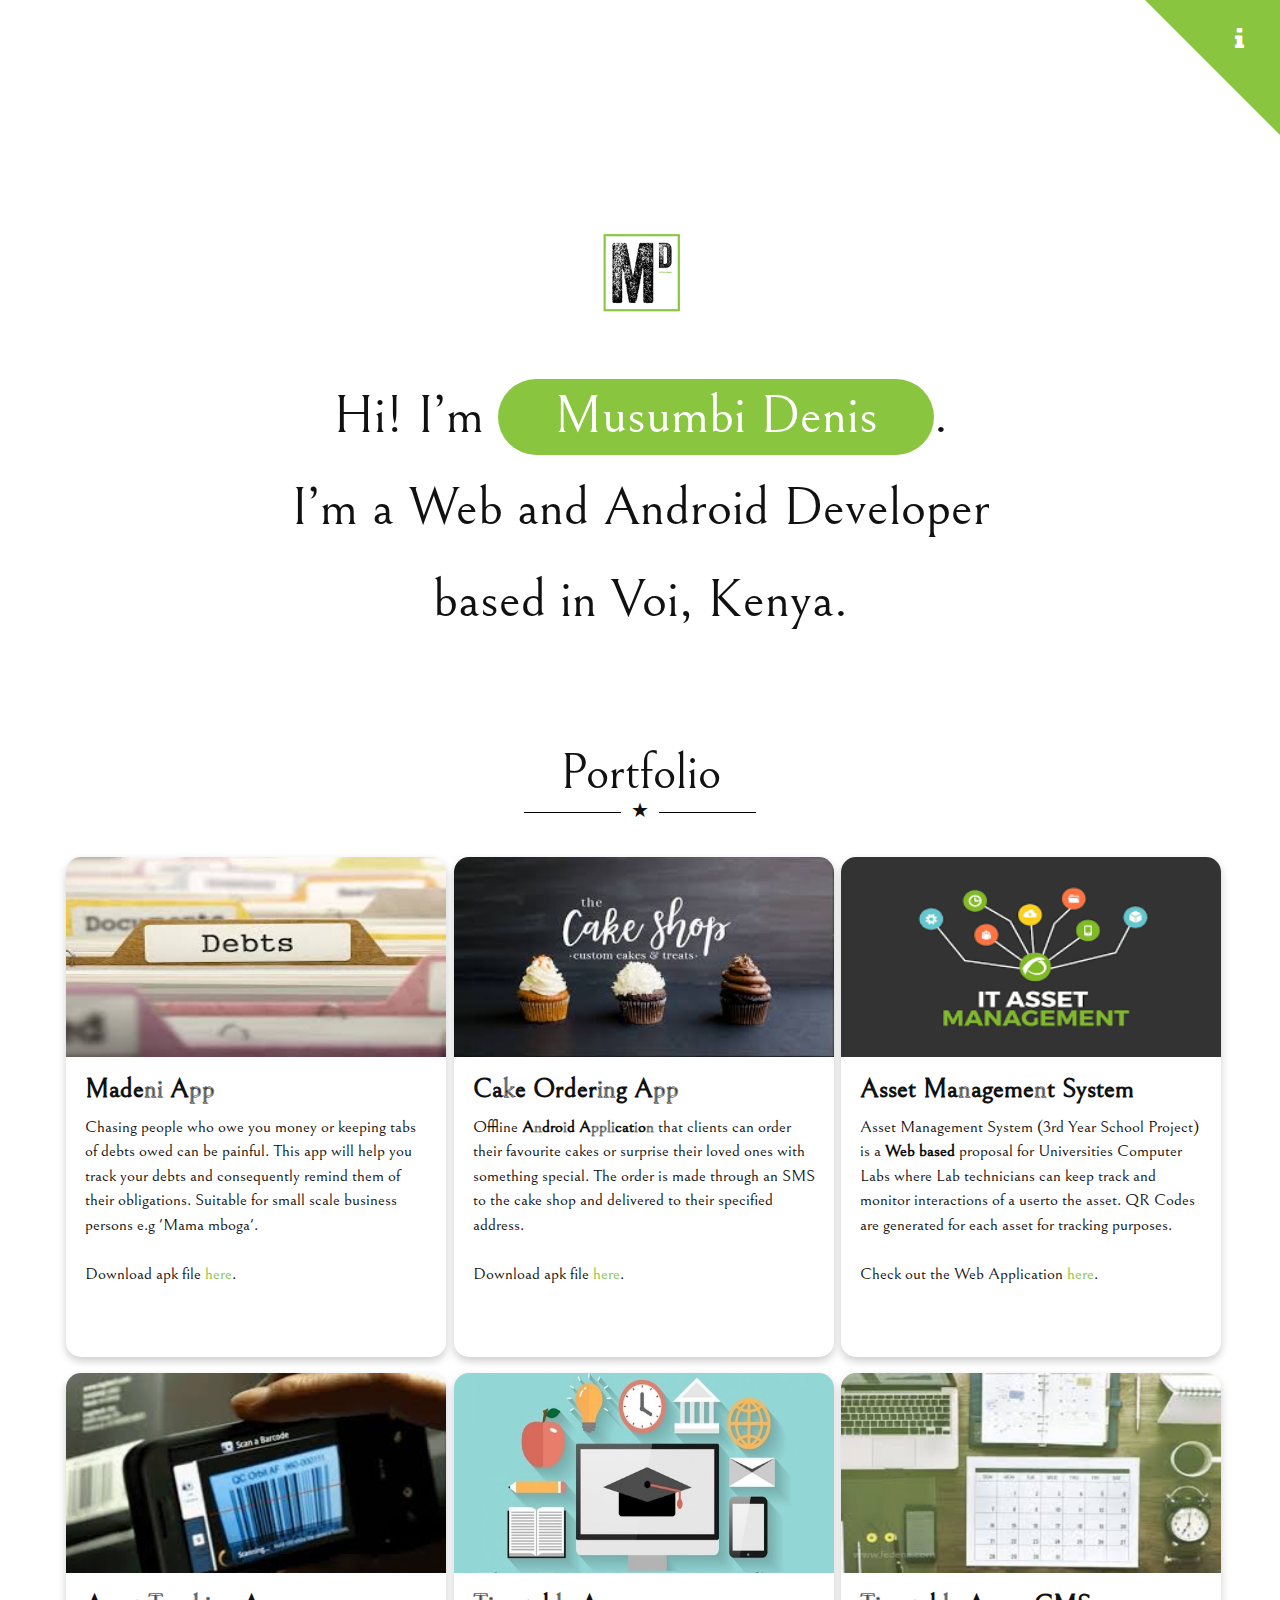
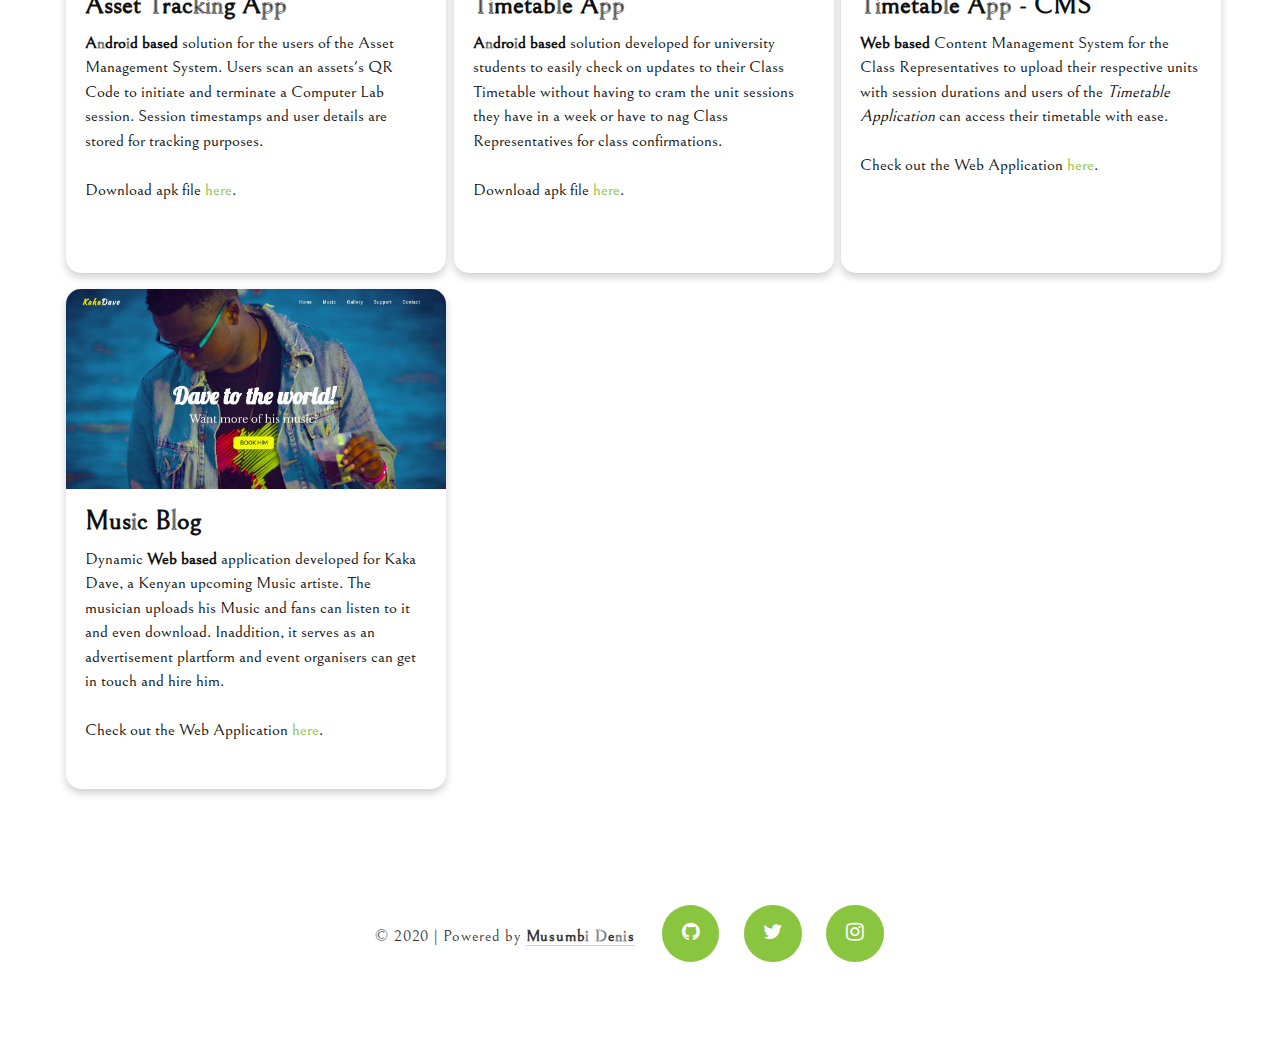
<file: index.html>
<!doctype html>

<html lang="en">


<head>


    <!-- META -->
    <meta charset="utf-8">
    <meta name="robots" content="noodp">
    <meta name="viewport" content="width=device-width, initial-scale=1, maximum-scale=1, user-scalable=no">

    <!-- PAGE TITLE -->
    <title>Musumbi Denis | Portfolio</title>

    <!-- FAVICON -->
    <link rel="shortcut icon" href="assets/img/favicon.ico">

    <!-- FONTS -->
    <link href="https://fonts.googleapis.com/css?family=Bellefair&amp;subset=latin-ext" rel="stylesheet">

    <!-- STYLESHEETS -->
    <link rel="stylesheet" href="https://maxcdn.bootstrapcdn.com/bootstrap/3.4.1/css/bootstrap.min.css">
    <link rel="stylesheet" type="text/css" href="assets/css/plugins.css">
    <link rel="stylesheet" type="text/css" href="assets/css/main.css">


</head>


<body>


    <!-- PRELOADER -->
    <div class="preloader">

        <div class="bounce"></div>

    </div>
    <!-- /PRELOADER -->


    <!-- NAVIGATION BUTTON -->
    <div class="navigation-button">

        <a href="about.html">
            <p><i class="fa fa-info" aria-hidden="true"></i></p>
        </a>

    </div>
    <!-- /NAVIGATION BUTTON -->


    <!-- HERO -->
    <div class="hero">


        <!-- FRONT CONTENT -->
        <div class="front-content">

            <img src="assets/img/logo3.png" class="img-responsive logo" alt="logo">
            <h1>Hi! I’m <span>Musumbi Denis</span>.<br>I’m a Web and Android Developer<br>based in Voi, Kenya.</h1>

        </div>
        <!-- /FRONT CONTENT -->


    </div>
    <!-- /HERO -->


    <!-- PORTFOLIO -->
    <div id="portfolio" class="portfolio">

        <div class="text-center portfolio-title">
            <h1 class="title">Portfolio<span>★</span></h1><br>
        </div>

        <!-- Portfolio Gallery Grid -->
        <div class="row">
            <div class="column">
                <div class="card">
                    <img class="image" src="assets/img/portfolio/debt.jpeg" alt="">
                    <div class="content">
                        <h4><b>Madeni App</b></h4>
                        <p>Chasing people who owe you money or keeping tabs of debts 
                        owed can be painful. This app will help you track your debts 
                        and consequently remind them of their obligations. Suitable for 
                        small scale business persons e.g 'Mama mboga'.
                        <br><br>
                        Download apk file <a target="_blank"
                            href="https://github.com/musumbidenis/Madeni-app/releases">here</a>.
                        </p>
                    </div>
                </div>
            </div>

            <div class="column">
                <div class="card">
                    <img class="image" src="assets/img/portfolio/cake.jpeg" alt="">
                    <div class="content">
                        <h4><b>Cake Ordering App</b></h4>
                        <p>Offline <b>Android Application</b> that clients can order their favourite
                        cakes or surprise their loved ones with something special. The order is made 
                        through an SMS to the cake shop and delivered to their specified address.
                        <br><br>
                        Download apk file <a target="_blank"
                            href="https://github.com/musumbidenis/cake-ordering-app/releases/">here</a>.
                        </p>
                    </div>
                </div>
            </div>

            <div class="column">
                <div class="card">
                    <img class="image" src="assets/img/portfolio/asset-cms.png" alt="">
                    <div class="content">
                        <h4><b>Asset Management System</b></h4>
                        <p>Asset Management System (3rd Year School Project) is a <b>Web based</b> 
                        proposal for Universities Computer Labs where Lab technicians can keep track
                        and monitor interactions of a userto the asset. QR Codes are generated for each
                        asset for tracking purposes.
                        <br><br>
                        Check out the Web Application <a target="_blank"
                            href="http://assetracking.musumbidenis.co.ke/">here</a>.
                        </p>
                    </div>
                </div>
            </div>

            <div class="column">
                <div class="card">
                    <img class="image" src="assets/img/portfolio/asset.jpeg" alt="">
                    <div class="content">
                        <h4><b>Asset Tracking App</b></h4>
                        <p><b>Android based</b> solution for the users of the Asset
                        Management System. Users scan an assets's QR Code to initiate and terminate a 
                        Computer Lab session. Session timestamps and user details are stored for tracking
                        purposes.
                        <br><br>
                        Download apk file <a target="_blank"
                            href="https://github.com/musumbidenis/assetracking/releases/">here</a>.
                        </p>
                    </div>
                </div>
            </div>

            <div class="column">
                <div class="card">
                    <img class="image" src="assets/img/portfolio/timetable.jpg" alt="">
                    <div class="content">
                        <h4><b>Timetable App</b></h4>
                        <p><b>Android based</b> solution developed for university students to easily check on
                        updates to their Class Timetable without having to cram the unit sessions they have in 
                        a week or have to nag Class Representatives for class confirmations.
                        <br><br>
                        Download apk file <a target="_blank"
                            href="https://github.com/musumbidenis/timetable-app/releases/">here</a>.
                        </p>
                    </div>
                </div>
            </div>

            <div class="column">
                <div class="card">
                    <img class="image" src="assets/img/portfolio/timetable-cms.jpg" alt="">
                    <div class="content">
                        <h4><b>Timetable App - CMS</b></h4>
                        <p><b>Web based</b> Content Management System for the Class Representatives to upload 
                        their respective units with session durations and users of the <i>Timetable Application</i> 
                        can access their timetable with ease.
                        <br><br>
                        Check out the Web Application <a target="_blank"
                            href="http://timetable-app.musumbidenis.co.ke/">here</a>.
                        </p>
                        </p>
                    </div>
                </div>
            </div>

            <div class="column">
                <div class="card" class="card">
                    <img class="image" src="assets/img/portfolio/music-blog.jpg" alt="">
                    <div class="content">
                        <h4><b>Music Blog</b></h4>
                        <p>Dynamic <b>Web based</b> application developed for Kaka Dave, a Kenyan upcoming
                        Music artiste. The musician uploads his Music and fans can listen to it and even
                        download. Inaddition, it serves as an advertisement plartform and event organisers
                        can get in touch and hire him.
                        <br><br>
                        Check out the Web Application <a target="_blank"
                            href="http://music-blog.musumbidenis.co.ke/">here</a>.
                        </p>
                    </div>
                </div>
            </div>
            <!-- END GRID -->
        </div>


    </div>
    <!-- /PORTFOLIO -->

    <!-- FOOTER -->
    <div class="footer">


        <!-- FOOTER INNER -->
        <div class="footer-inner">

            <p>© 2020 | Powered by <a href="#"><b>Musumbi Denis</b></a></p>

            <!-- SOCIAL ICONS -->
            <ul class="social-icons scroll-animated-from-right">

                <li><a href="https://github.com/musumbidenis/"><i class="fa fa-github" aria-hidden="true"></i></a></li>
                <li><a href="https://twitter.com/musumbidenis"><i class="fa fa-twitter" aria-hidden="true"></i></a></li>
                <li><a href="https://www.instagram.com/musumbidenis/"><i class="fa fa-instagram" aria-hidden="true"></i></a></li>
            </ul>
            <!-- /SOCIAL ICONS -->


        </div>
        <!-- /FOOTER INNER -->


    </div>
    <!-- /FOOTER -->

</body>


</html>
</file>
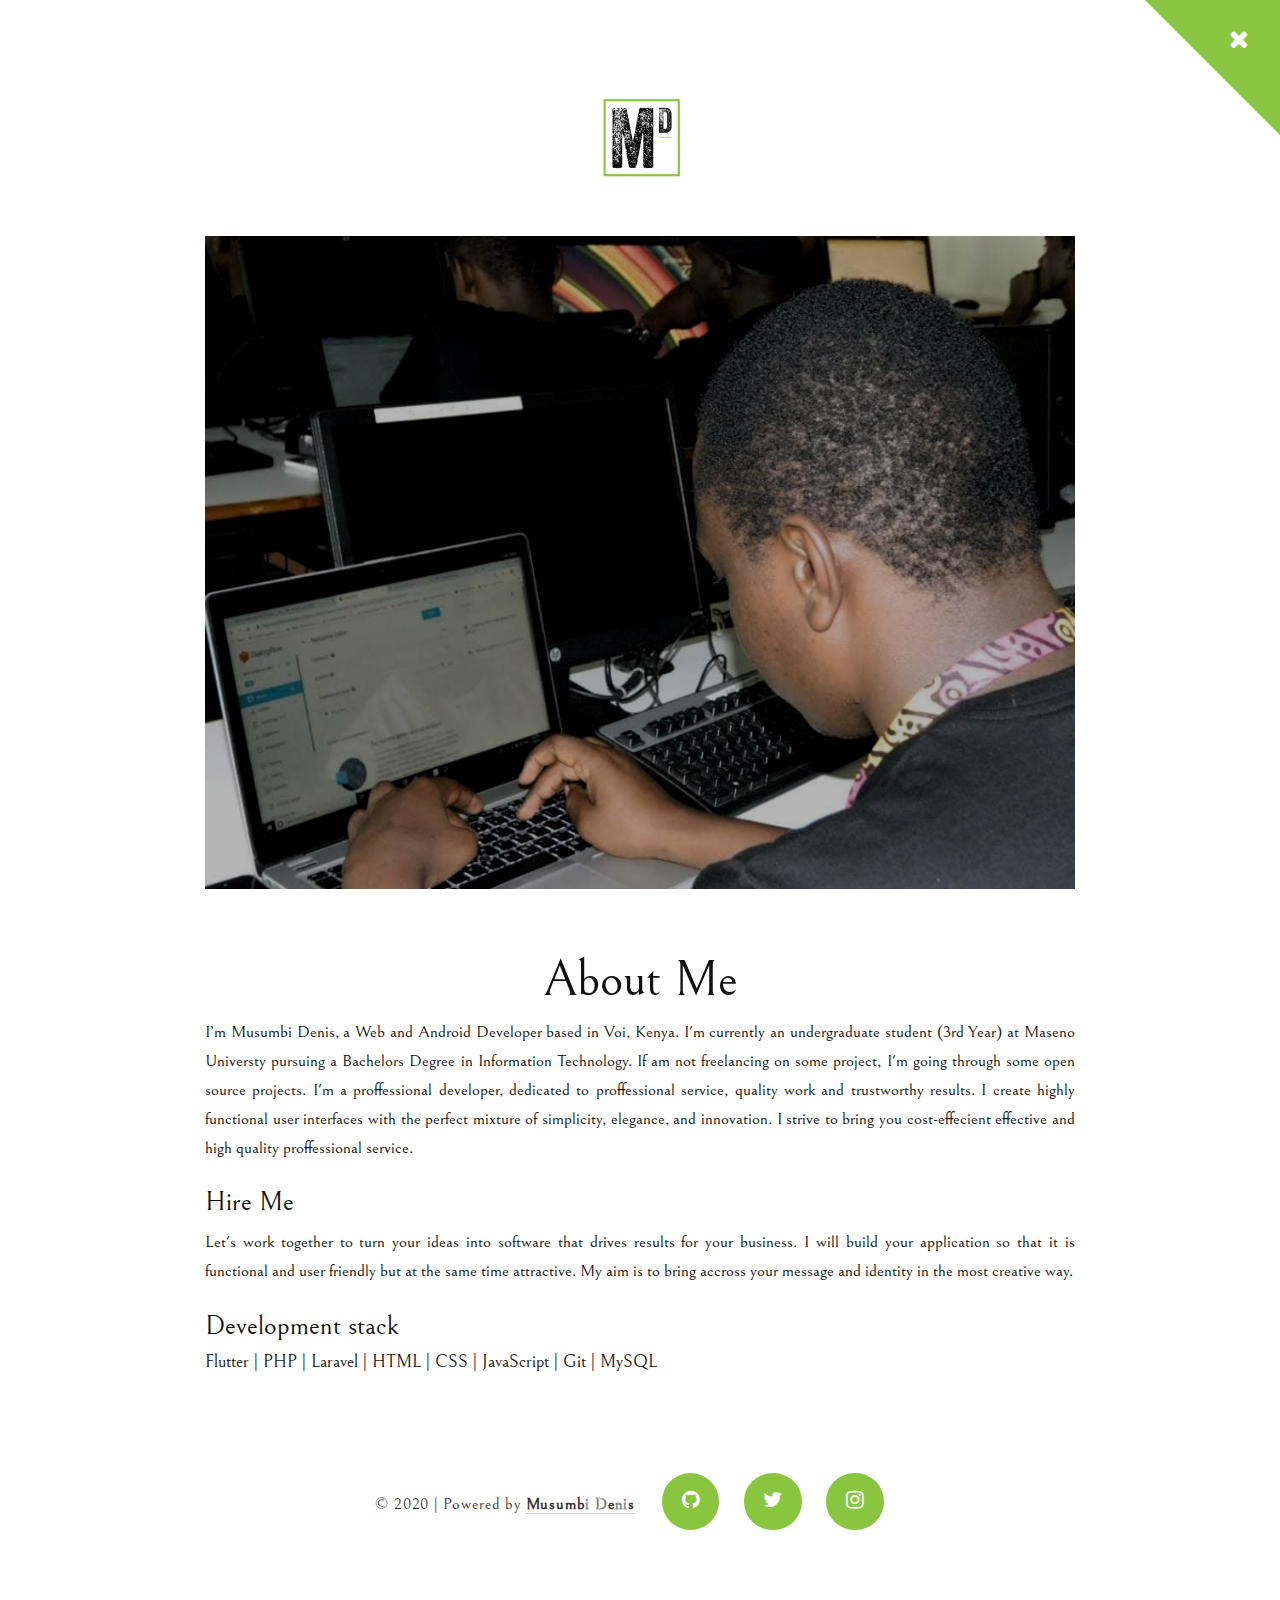
<file: about.html>
<!doctype html>

<html lang="en">


<head>


    <!-- META -->
    <meta charset="utf-8">
    <meta name="robots" content="noodp">
    <meta name="viewport" content="width=device-width, initial-scale=1, maximum-scale=1, user-scalable=no">

    <!-- PAGE TITLE -->
    <title>Musumbi Denis | Portfolio</title>

    <!-- FAVICON -->
    <link rel="shortcut icon" href="assets/img/favicon.ico">

    <!-- FONTS -->
    <link href="https://fonts.googleapis.com/css?family=Bellefair&amp;subset=latin-ext" rel="stylesheet">

    <!-- STYLESHEETS -->
    <link rel="stylesheet" type="text/css" href="assets/css/plugins.css">
    <link rel="stylesheet" type="text/css" href="assets/css/main.css">


</head>


<body>

    <!-- NAVIGATION BUTTON -->
    <div class="navigation-button">

        <a href="index.html">
            <p><i class="fa fa-close" aria-hidden="true"></i></p>
        </a>

    </div>
    <!-- /NAVIGATION BUTTON -->


    <!-- ABOUT -->
    <div class="about">


        <!-- CONTAINER FLUID -->
        <div class="container-fluid">


            <img src="assets/img/logo3.png" class="img-responsive" alt="logo">

            <img src="assets/img/denis.jpg" class="img-responsive" alt="person">

            <div class="text-center about-title">
                <h2 class="title">About Me</h2>
            </div>

            <p>I’m Musumbi Denis, a Web and Android Developer based in Voi, Kenya. I'm currently an undergraduate 
            student (3rd Year) at Maseno Universty pursuing a Bachelors Degree in Information Technology. If 
            am not freelancing on some project, I'm going through some open source projects.
            I'm a proffessional developer, dedicated to proffessional service, quality work and 
            trustworthy results. I create highly functional user interfaces with the perfect mixture of 
            simplicity, elegance, and innovation. I strive to bring you cost-effecient effective and high quality
            proffessional service.
            </p>

            <h4 class="text-left">Hire Me</h4>
            <p>Let's work together to turn your ideas into software that drives results for your
            business. I will build your application so that it is functional and user friendly but 
            at the same time attractive. My aim is to bring accross your message and identity in the 
            most creative way.
            </p>

            <h4 class="text-left">Development stack</h4>
            <h5 class="text-left">Flutter | PHP | Laravel | HTML | CSS | JavaScript | Git | MySQL</h5>


        </div>
        <!-- /CONTAINER FLUID -->


    </div>
    <!-- /ABOUT -->


    <!-- FOOTER -->
    <div class="footer">


        <!-- FOOTER INNER -->
        <div class="footer-inner">

            <p>© 2020 | Powered by <a href="#"><b>Musumbi Denis</b></a></p>

            <!-- SOCIAL ICONS -->
            <ul class="social-icons scroll-animated-from-right">

                <li><a href="https://github.com/musumbidenis/"><i class="fa fa-github" aria-hidden="true"></i></a></li>
                <li><a href="https://twitter.com/musumbidenis"><i class="fa fa-twitter" aria-hidden="true"></i></a></li>
                <li><a href="https://www.instagram.com/musumbidenis/"><i class="fa fa-instagram" aria-hidden="true"></i></a></li>
            </ul>
            <!-- /SOCIAL ICONS -->


        </div>
        <!-- /FOOTER INNER -->


    </div>
    <!-- /FOOTER -->

</body>


</html>
</file>
<file: assets/css/main.css>
/*--------------------*/

 /* PORTFOLIO */

 /*--------------------*/

 .portfolio-title .title {
     font-size: 50px;
     display: inline-flex;
     flex-direction: column;
     margin: 10px 35px;
 }

 .title>span {
     font-size: 20px;
     display: flex;
     align-items: center;
     justify-content: center;
 }

 span:after, span:before {
     content: '';
     background: black;
     height: 1px;
     flex: 0 0 60%;
     margin: 0 10px;
 }

 .row {
     margin: 8px 50px;
 }

 .row p a{
    color: #8ac53f;
}

.modal ul a{
    color: #8ac53f; 
}

 .row p a:hover{
     color: black;
 }

 .row .btn{
    background-color: #211F1F;
    border: none;
    border-radius: 5px;
    color: white;
    padding: 12px 16px;
    font-size: 16px;
 }
 
.row .btn:hover {
    background-color: #525050;
  }

 /* Add padding BETWEEN each column */

 .row, .row>.column {
     padding: 8px;
 }

 /* Create three equal columns that floats next to each other */

 .column {
     float: left;
     width: 33.3%;
 }

 /* Clear floats after rows */

 .row:after {
     content: "";
     display: table;
     clear: both;
 }

 /* Content */

 .card{
    height:500px;
    width: 380px;
    display:-webkit-box;
    display:-ms-flexbox;
    display:flex;
    -webkit-box-orient:vertical;
    -webkit-box-direction:normal;
    -ms-flex-direction:column;
    flex-direction:column;
    position:relative;
    border-radius:15px;
    overflow:hidden;
    box-shadow: 0 4px 8px 0 rgba(0,0,0,0.2);
    transition: 0.3s;
  }
  
  .card:hover {
    box-shadow: 0 8px 16px 0 rgba(0,0,0,0.2);
  }
  .image{
      height: 200px;
      width: 100%;
  }
  .content{
    padding: 8px 19px;
  }


 /* Responsive layout */

 @media screen and (max-width: 1150px) {
    .column {
       width: 50%;
    }
    .card{
        height: 420px;
        margin: 0 auto;
    }
}

 @media screen and (max-width: 950px) {
    .column {
       width: 100%;
    }
    .card{
        height: 500px;
        width: 420px;
        margin: 0 auto;
    }
}

 @media screen and (max-width: 600px) {
    .portfolio-title .title {
        font-size: 40px;
    }
     .column {
        width: 100%;
     }
     .card{
         height: 420px;
         width: 350px;
     }
     .image{
         height: 180px;
     }
 }

 @media screen and (max-width: 450px) {
    .portfolio-title .title {
        font-size: 40px;
    }
     .row {
        margin: 8px 20px;
     }
    .card{
        height: 450px;
        width: 280px;
    }
    .image{
        height: 150px;
    }
 }

 /** 1. Basic
*******************************************************************/

 html {
     font-size: 9px !important;
 }

 body {
     font-family: 'Bellefair', serif;
     font-weight: 300;
     font-style: normal;
     overflow-x: hidden;
     color: #111;
     background: #fff;
     -webkit-font-smoothing: antialiased;
 }

 h1, h2, h3, h4, h5, h6, p, a {
     font-family: 'Bellefair', serif;
     font-weight: normal;
     color: #111;
 }

 h1 {
     font-size: 6rem;
 }

 h2 {
     font-size: 5rem;
 }

 h3 {
     font-size: 4rem;
 }

 h4 {
     font-size: 3rem;
 }

 h5 {
     font-size: 2rem;
 }

 h6 {
     font-size: 1.8rem;
 }

 p {
     font-size: 1.9rem;
 }

 a, a:hover, a:focus {
     cursor: pointer;
     -webkit-transition: all 300ms ease;
     -o-transition: all 300ms ease;
     transition: all 300ms ease;
     text-decoration: none;
 }

 a:hover {
     color: #fff;
 }

 .navigation-button {
     position: absolute;
     z-index: 10;
     top: 0;
     right: 0;
     cursor: pointer;
 }

 .navigation-button p {
     font-size: 2.8rem;
     font-weight: 400;
     line-height: 9rem;
     width: 9rem;
     height: 9rem;
     margin: 0;
     padding: 0;
     -webkit-transition: .1s ease;
     -o-transition: .1s ease;
     transition: .1s ease;
     text-align: center;
     letter-spacing: .01em;
     color: #fff;
     border-radius: 100px;
     background: none;
 }

 .navigation-button p:after {
     position: absolute;
     z-index: -2;
     top: 0;
     right: 0;
     content: '';
     -webkit-transition: .1s ease;
     -o-transition: .1s ease;
     transition: .1s ease;
     border-width: 0 15rem 15rem 0;
     border-style: solid;
     border-color: transparent #8ac53f transparent transparent;
 }

 .navigation-button p:hover:after {
     border-color: transparent #111 transparent transparent;
 }

 @media (max-width:700px) {
     html {
         font-size: 9px !important;
     }
 }

 @media (max-width:500px) {
     html {
         font-size: 9px !important;
     }
 }

 @media (orientation:landscape) and (max-height:450px) {
     html {
         font-size: 8px !important;
     }
 }

 @media (max-width:560px) {
    .hero .front-content h1{
        font-size: 30px;
    }
     .hero .front-content h1 span{
         font-size: 24px;
     }
 }

 /** 4. Hero --> Front Content 
*******************************************************************/

 .hero .front-content {
     position: absolute;
     z-index: 2;
     top: 0;
     left: 0;
     width: 100%;
     height: 100%;
 }

 .hero .front-content {
     position: relative;
     left: 0;
     width: 100%;
     margin: 25vh 0 10vh 0;
     padding: 0 30px;
     text-align: center;
 }

 .hero .front-content .logo {
     font-weight: bold;
     margin: 0 auto 6rem auto;
 }

 .hero .front-content h1 {
     line-height: 1.7em;
     margin: 0;
 }

 .hero .front-content h1 span {
     line-height: 1.4em;
     display: inline-block;
     padding: 0 4rem;
     color: #fff;
     border-radius: 100px;
     background: #8ac53f;
 }

 /** 6. Footer
*******************************************************************/

 .footer {
     overflow: hidden;
     padding: 10rem 2.5rem;
     text-align: center;
 }

 .footer p {
     font-size: 1.8rem;
     display: inline-block;
     margin: 0;
     margin-right: 1.4em;
     padding: 2.4rem 0;
     vertical-align: middle;
     letter-spacing: .05em;
     opacity: .85;
 }

 .footer p a {
     border-bottom: 1px solid #ccc;
 }

 .footer p a:hover {
     color: #111;
 }

 .footer .social-icons {
     display: inline-block;
     margin: 0;
     padding: 0;
     list-style: none;
     vertical-align: middle;
 }

 .footer .social-icons li {
     font-size: 2.3rem;
     line-height: 6.4rem;
     line-height: 6.4rem;
     position: relative;
     display: inline-block;
     overflow: hidden;
     width: 6.4rem;
     height: 6.4rem;
     margin: 0;
     margin-right: 1em;
     -webkit-transition: .1s ease;
     -o-transition: .1s ease;
     transition: .1s ease;
     text-align: center;
     color: #fff;
     border-radius: 100%;
     background: #8ac53f;
 }

 .footer .social-icons li:hover {
     background: #111;
 }

 .footer .social-icons li a {
     font-size: inherit;
     display: block;
     color: #fff;
     border: none;
 }

 /** 7. Page --> About
*******************************************************************/

 .about {
     margin: 10vh 0 0 0;
     text-align: center;
 }

 .about-title .title {
     font-size: 50px;
     display: inline-flex;
     flex-direction: column;
     margin: 10px 35px;
 }

 .title>span {
     font-size: 20px;
     display: flex;
     align-items: center;
     justify-content: center;
 }

 span:after, span:before {
     content: '';
     background: black;
     height: 1px;
     flex: 0 0 60%;
     margin: 0 10px;
 }

 .about .container-fluid {
     max-width: 900px;
     margin: 0 auto;
 }

 .about img {
     margin-bottom: 6rem;
     margin-left: auto;
     margin-right: auto;
 }

 .about h3 {
     line-height: 1.2em;
     margin-bottom: 1em;
 }

 .about p {
     text-align: justify;
     line-height: 1.7em;
     margin-bottom: 1.5em;
 }

 .about .contact {
     font-size: 2.4rem;
     margin-top: 2.8em;
 }

 .about .contact span {
     font-size: inherit;
     margin-left: .8em;
     padding: .5em 1em;
     color: #fff;
     border-radius: 100px;
     background: #8ac53f;
 }
</file>
